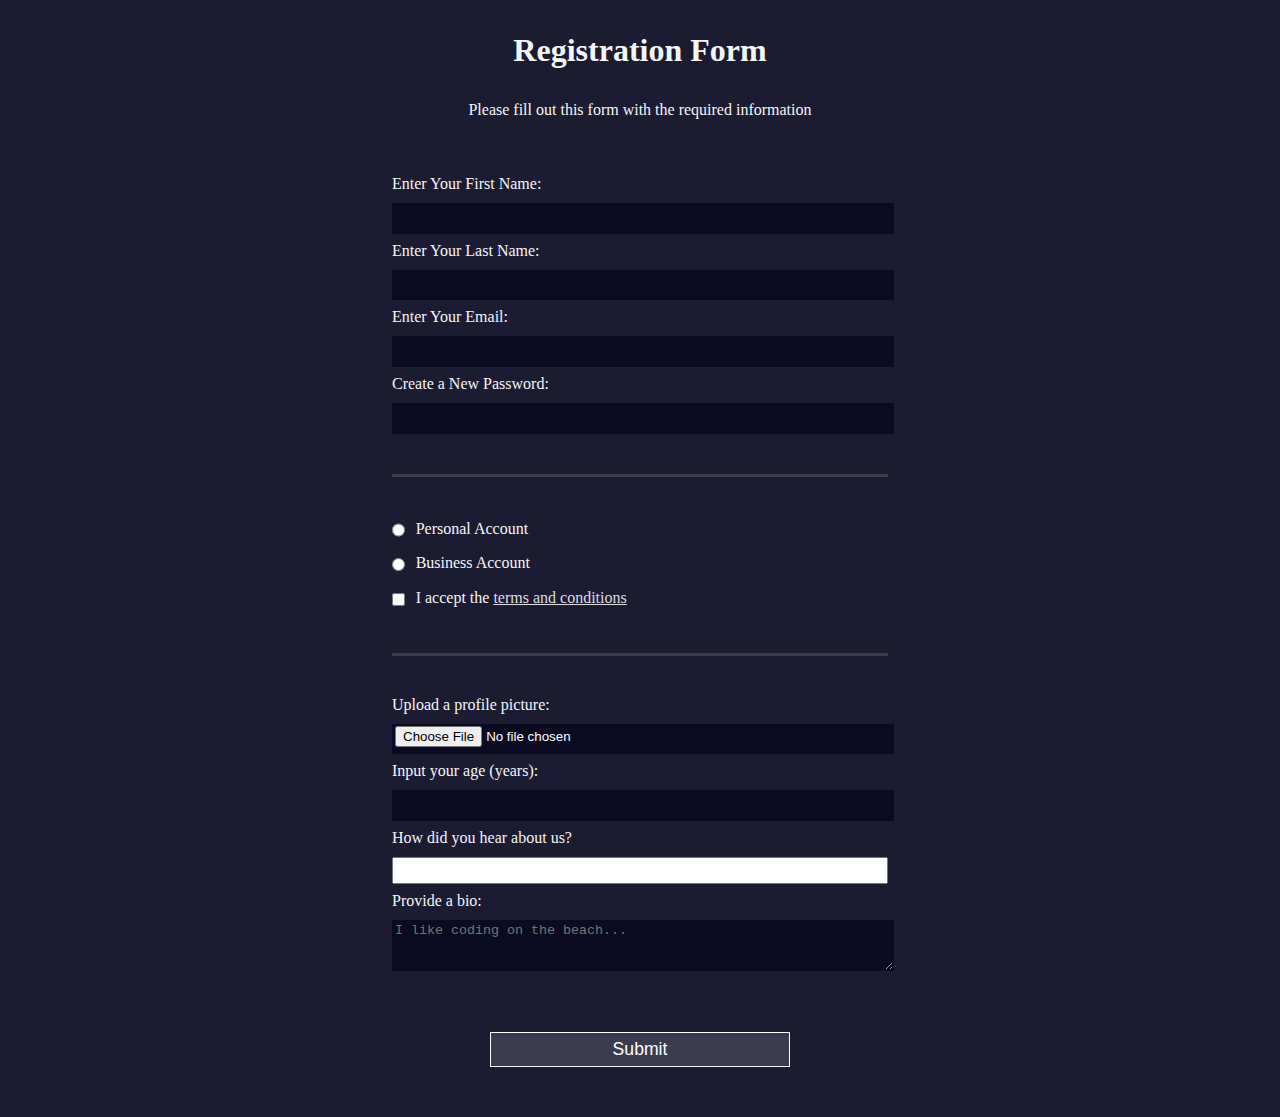
<file: Responsive Web Design/index.html>
<!DOCTYPE html>
<html lang="en">
  <head>
    <meta charset="UTF-8">
    <title>Registration Form</title>
    <link rel="stylesheet" href="styles.css" />
  </head>
  <body>
    <h1>Registration Form</h1>
    <p>Please fill out this form with the required information</p>
    <form method="post" action='https://register-demo.freecodecamp.org'>
      <fieldset>
        <label for="first-name">Enter Your First Name: <input id="first-name" name="first-name" type="text" required /></label>
        <label for="last-name">Enter Your Last Name: <input id="last-name" name="last-name" type="text" required /></label>
        <label for="email">Enter Your Email: <input id="email" name="email" type="email" required /></label>
        <label for="new-password">Create a New Password: <input id="new-password" name="new-password" type="password" pattern="[a-z0-5]{8,}" required /></label>
      </fieldset>
      <fieldset>
        <label for="personal-account"><input class="inline" id="personal-account" type="radio" name="account-type" /> Personal Account</label>
        <label for="business-account"><input class="inline" id="business-account" type="radio" name="account-type" /> Business Account</label>
        <label for="terms-and-conditions">
          <input class="inline" id="terms-and-conditions" type="checkbox" required name="terms-and-conditions" /> I accept the <a href="https://www.freecodecamp.org/news/terms-of-service/">terms and conditions</a>
        </label>
      </fieldset>
       <fieldset>
        <label for="profile-picture">Upload a profile picture: <input id="profile-picture" type="file" name="file" /></label>
        <label for="age">Input your age (years): <input id="age" type="number" name="age" min="13" max="120" /></label>
        <label for="referrer">How did you hear about us?
          <select id="referrer" name="referrer">
            <option value="">(select one)</option>
            <option value="1">freeCodeCamp News</option>
            <option value="2">freeCodeCamp YouTube Channel</option>
            <option value="3">freeCodeCamp Forum</option>
            <option value="4">Other</option>
          </select>
        </label>
        <label for="bio">Provide a bio:
          <textarea id="bio" name="bio" rows="3" cols="30" placeholder="I like coding on the beach..."></textarea>
        </label>
      </fieldset>
      <input type="submit" value="Submit" />
    </form>
  </body>
</html>
</file>
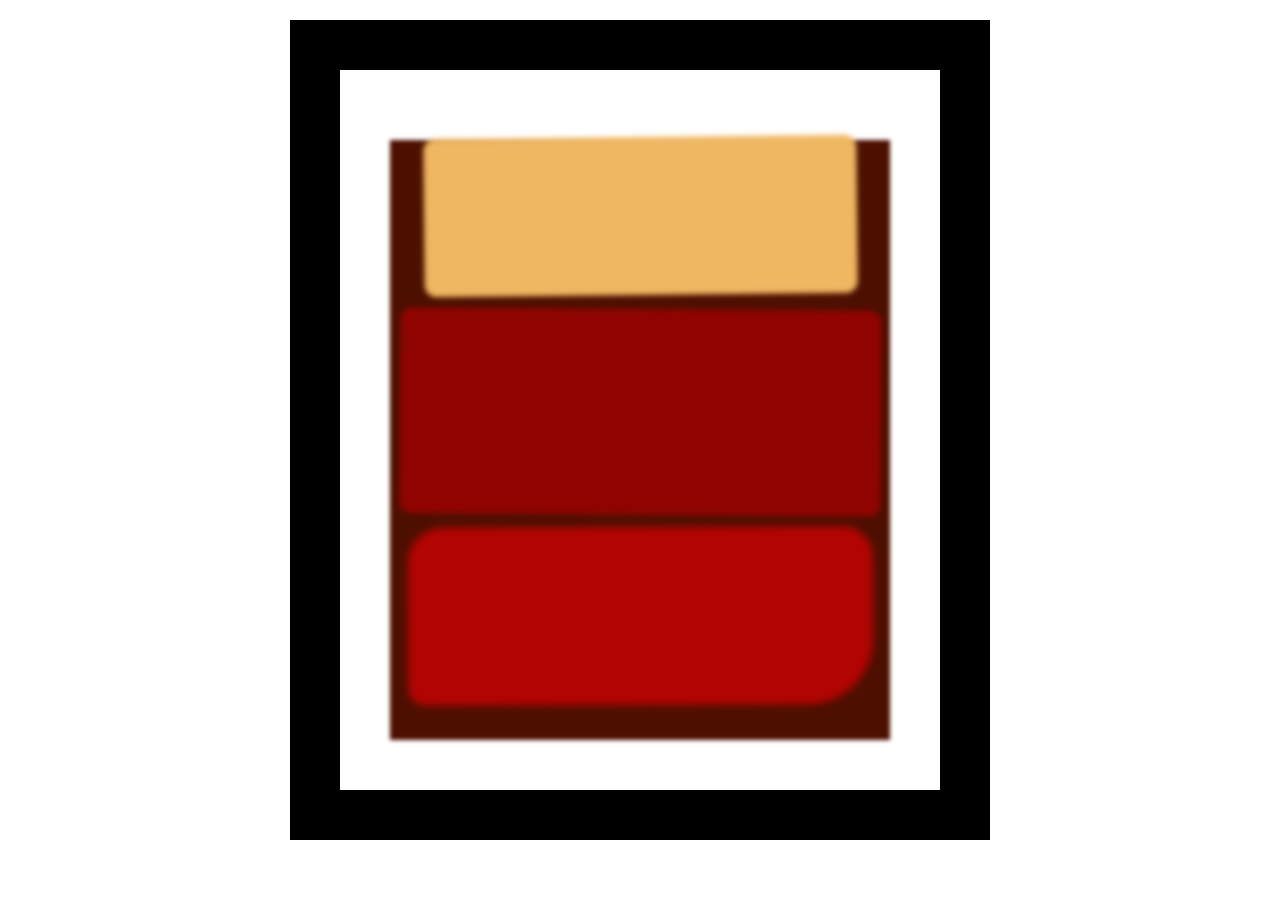
<file: Responsive Web Design/Building a Rothko Painting/index.html>
<!DOCTYPE html>
<html lang="en">

<head>
    <meta charset="UTF-8">
    <meta name="viewport" content="width=device-width, initial-scale=1.0">
    <title>Rothko Painting</title>
    <link rel="stylesheet" href="styles.css">
</head>

<body>

    <body>
        <div class="frame">
            <div class="canvas">
                <div class="one">
                </div>
                <div class="two"></div>
                <div class="three"></div>
            </div>
        </div>
    </body>
</body>

</html>
</file>
<file: Responsive Web Design/styles.css>
body {
    width: 100%;
    height: 100vh;
    margin: 0;
    background-color: #1b1b32;
    color: #f5f6f7;
    font-family: Tahoma;
    font-size: 16px;
}

h1,
p {
    margin: 1em auto;
    text-align: center;
}

form {
    width: 60vw;
    max-width: 500px;
    min-width: 300px;
    margin: 0 auto;
    padding-bottom: 2em;
}

fieldset {
    border: none;
    padding: 2rem 0;
    border-bottom: 3px solid #3b3b4f;
}

fieldset:last-of-type {
    border-bottom: none;
}

label {
    display: block;
    margin: 0.5rem 0;
}

input,
textarea,
select {
    margin: 10px 0 0 0;
    width: 100%;
    min-height: 2em;
    color: #ffffff;
}

input,
textarea {
    background-color: #0a0a23;
    border: 1px solid #0a0a23;
    color: #ffffff;
}

.inline {
    width: unset;
    margin: 0 0.5em 0 0;
    vertical-align: middle;
}

input[type="submit"] {
    display: block;
    width: 60%;
    margin: 0 auto;
    margin-top: 1em;
    margin-bottom: 1em;
    min-width: 300px;
    height: 2em;
    font-size: 1.1rem;
    background-color: #3b3b4f;
    border-color: white;
}

input[type="file"] {
    padding: 1px 2px;
}

a {
    color: #dfdfe2;
}
</file>
<file: Responsive Web Design/Building a Rothko Painting/styles.css>
.card {
    width: 300px;
}

.canvas {
    width: 500px;
    height: 600px;
    background-color: #4d0f00;
    filter: blur(2px);
}

.frame {
    border: 50px solid black;
    width: 500px;
    padding: 50px;
    margin: 20px auto;
}

.one {
    width: 425px;
    height: 150px;
    background-color: #efb762;
    margin: 20px auto;
    padding: 1px;
    box-shadow: 0 0 3px 3px #efb762;
    border-radius: 9px;
    transform: rotate(-0.6deg);
}

.two {
    width: 475px;
    height: 200px;
    background-color: #8f0401;
    margin: 0 auto 20px;
    box-shadow: 0 0 3px 3px #8f0401;
    border-radius: 8px 10px;
    transform: rotate(0.4deg);
}

.three {
    width: 91%;
    height: 28%;
    background-color: #b20403;
    margin: auto;
    filter: blur(2px);
    box-shadow: 0 0 5px 5px #b20403;
    border-radius: 30px 25px 60px 12px;
    transform: rotate(-0.2deg);
}

.one, .two {filter: blur(1px);}
</file>
